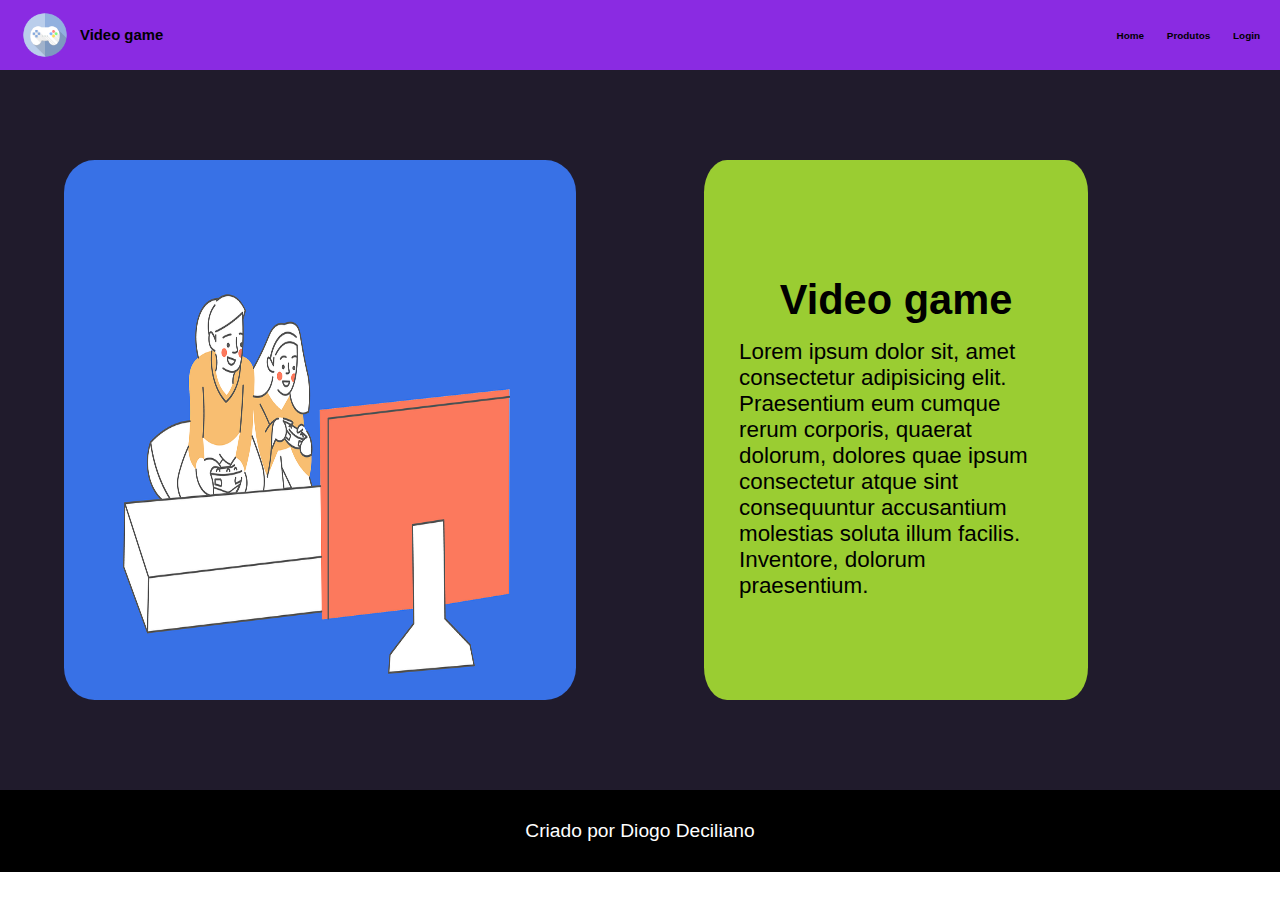
<file: index.html>
<!DOCTYPE html>
<html lang="en">
<head>
    <meta charset="UTF-8">
    <meta http-equiv="X-UA-Compatible" content="IE=edge">
    <meta name="viewport" content="width=device-width, initial-scale=1.0">
    <link rel="stylesheet" href="css/style.css">
    <link rel="stylesheet" href="css/navbar.css">
    <link rel="shortcut icon" href="imag/favicon.ico" type="image/x-icon">
    <link rel="stylesheet" type="text/css" href="css/navbar.css">
    <title>Home</title>
</head>
<body>
    <header>
        <a href="index.html" class="logo">
            <img src="imag/logo.png" alt="logo">
            <h2>Video game</h2>
        </a>
        <nav>
            <a href="index.html" class="nav-link">Home</a>
            <a href="" class="nav-link">Produtos</a>
            <a href="login.html" class="nav-link">Login</a>
        </nav>
    </header>

    <section class="flex-container">

        <div id="content-img">
            <img class="content-img" src="imag/jogando.png" alt="foto">
        </div>

        <div id="content-text">
            <div class="content-text">
                <h1>Video game</h1>
                <p>Lorem ipsum dolor sit, amet consectetur
                adipisicing elit. Praesentium eum cumque 
                rerum corporis, quaerat dolorum, dolores 
                quae ipsum consectetur atque sint consequuntur 
                accusantium molestias soluta illum facilis. 
                Inventore, dolorum praesentium.</p>
            </div>
        </div>

    </section>

    <footer>
        <div id="footer">
            <p>Criado por <a target="_blanc" href="https://github.com/Deciliano">Diogo Deciliano</a></p>
        </div>
    </footer>
</body>
</html>
</file>
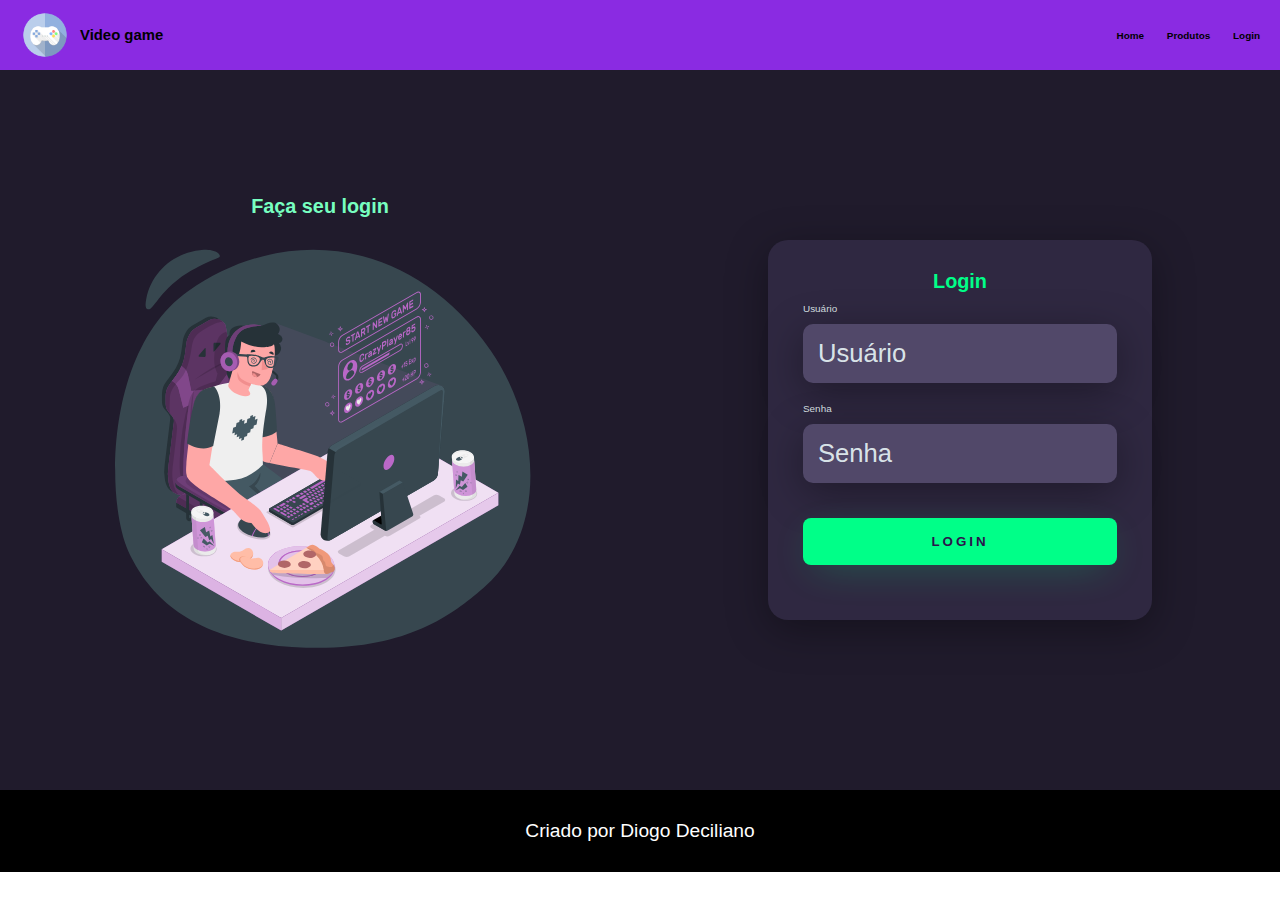
<file: login.html>
<!DOCTYPE html>
<html lang="en">
<head>
    <meta charset="UTF-8">
    <meta http-equiv="X-UA-Compatible" content="IE=edge">
    <meta name="viewport" content="width=device-width, initial-scale=1.0">
    <link rel="shortcut icon" href="imag/favicon.ico" type="image/x-icon">
    <link rel="stylesheet" href="css/login.css">
    <link rel="stylesheet" href="css/navbar.css">
    <title>Login</title>
</head>
<body>
    <header>
        <a href="index.html" class="logo">
            <img src="imag/logo.png" alt="logo">
            <h2>Video game</h2>
        </a>
        <nav>
            <a href="index.html" class="nav-link">Home</a>
            <a href="#" class="nav-link">Produtos</a>
            <a href="login.html" class="nav-link">Login</a>
        </nav>
    </header>

    <main class="main-login">

        <div class="left-login">
            <h1>Faça seu login</h1>
            <img src="imag/gamer-ani.svg" name="gamer" class="left-login-image" alt="gamer">
        </div>

        <div class="right-login">
            <div class="card-login">
                <h1>Login</h1>
                <div class="text-area">
                    <label for="usuario">Usuário</label>
                    <input type="text" name="usuario" placeholder="Usuário">
                </div>
                <div class="text-area">
                    <label for="senha">Senha</label>
                    <input type="password" placeholder="Senha">
                </div>
                <button class="btn-login">Login</button>
            </div>
        </div>
        
    </main>
    
     <footer>
        <div id="footer">
            <p>Criado por <a target="_blanc" href="https://github.com/Deciliano">Diogo Deciliano</a></p>
        </div>
    </footer>
</body>
</html>
</file>
<file: css/style.css>
*{
    margin: 0;
    padding: 0;
    box-sizing: border-box;
}

body{
    font-family: sans-serif;
    font-size: 62%;  
}

a{
    text-decoration: none;
}

/*Container*/

.flex-container{
    background-color: #201b2c;
    width: 100vw;
    height: 80vh;
    align-items: center;
    display: flex;
    justify-content: center;
}

#content-img{
    width: 40vw;
    height: 60vh;
    justify-content: center;
    align-items: center;
    display: flex;
    flex-direction: column;
}


@media(max-width: 700px){
    #content-img{
        margin-top: 15vh;
        width: 40vw;
    }
}

.content-img{
    display: flex;
    border-radius: 6%;
    height: 60vh;
    width: 40vw;
}

.content-img:hover{
    border: 2px solid yellowgreen;
}

#content-text{
    width: 50vw;
    height: 80vh;
    display: flex;
    align-items: center;
    justify-content: center;
}

@media(max-width: 1023px){
    #content-text h1{
        font-size: 1.8rem;
    }
}

@media(max-width: 945px){
    #content-text h1{
        margin-top: 5vh;
        font-size: 1.5;
    }
    #content-text p{
        margin-bottom: 5vh;
    }
}

@media (max-width:871px){
    #content-text h1{
        font-size: 1.4rem;
    }

    #content-text p{
        font-size: 1.1rem;
    }
}

@media(max-width:671px){
    #content-text
}

.content-text h1{
    font-size: 2.6rem;
    margin: 15px 15px;
    text-align: center;
}

.content-text p{
    font-size: 1.4rem;
}


.content-text{
    font-size: 1.6rem;
    display: flex;
    width: 30vw;
    height: 60vh;
    align-items: center;
    justify-content: center;
    flex-direction: column;
    padding: 30px 35px;
    background-color: yellowgreen;
    border-radius: 6%;
}

@media (max-width: 850px){
    .content-text{
        font-size: 1.3rem;
    }
}

@media (max-width:624px){
    .content-text{
        font-size: .5rem;
    }
}

.content-text:hover{
    border: 2px solid blue;
}

@media (max-width:700px){

    body{
        max-height: 100vh;
    }

    .flex-container{
        flex-direction: column;
    }

    #content-img{
        height: 20vh;
        width: 20vw;
    }

    #content-text{
        height: 65vh;
    }
}

/*Footer*/

footer{
    font-size: 1.2rem;
    color: white;
    text-align: center;
    background-color: black;
    padding: 30px;
}

footer a{
    font-size: 1.2rem;
    color: white;
}

footer a:hover{
    color: green;
}
</file>
<file: css/navbar.css>
/*Header*/

body{
    font-family: sans-serif;
}

a{
    text-decoration: none;
    color: black;
}

header{
    display: flex;
    min-height: 70px;
    background-color: blueviolet;
    justify-content: space-between;
    align-items: center;
    padding: 10px;
}

.logo{
    display: flex;
    align-items: center;
    padding-left: 10px;
}

.logo h2{
    margin-left: 10px;
}

.logo img{
    height: 50px;
}

nav a{
    font-weight: 600;
    padding: 10px;
}

nav a:hover{
    color: white;
}

@media (max-width:700px){
    header{
        flex-direction: column;
    }

    nav{
        padding: 10px 0;
    }
}
</file>
<file: css/login.css>
*{
    margin: 0;
    padding: 0;
    box-sizing: border-box;
}

body{
    font-size: 62%;
    font-family: sans-serif;  
}

a{
    text-decoration: none;
}

.main-login{
    display: flex;
    width: 100vw;
    min-height: 80vh;
    background-color: #201b2c;
    justify-content: center; /*Eixo-x*/
    align-items: center; /*Eixo-Y*/
}

@media(max-width:720px){
    .main-login{
        flex-direction: column;
    }
}

.left-login{
    width: 50vw;
    height: 80vh;
    display: flex;
    justify-content: center;
    align-items: center;
    flex-direction: column;
}

.left-login h1{
    color: #77ffc0;
}

.left-login-image{
    width: 35vw;
}

@media(max-width:720px){
    .left-login-image{
        min-width: 35vh;
    }
}

.right-login{
    width: 50vw;
    height: 80vh;
    display: flex;
    align-items: center;
    justify-content: center;
}

@media(max-width:720px){
    .card-login{
        min-width: 50vw;
    }
}

.card-login{
    width: 60%;
    display: flex;
    align-items: center;
    justify-content: center;
    flex-direction: column;
    padding: 30px 35px;
    background: #2f2841;
    border-radius: 20px;
    box-shadow: 0px 10px 40px #00000056;
}

.card-login h1{
    color: #00ff88;
    font-weight: 800; /*Peso da fonte*/
    margin: 0;
}

.text-area{
    width: 100%;
    margin: 10px 0;
    display: flex;
    flex-direction: column;
    align-items: flex-start;
    justify-content: center;
}

.text-area input{
    width: 100%;
    border: none;
    border-radius: 10px;
    padding: 15px;
    background: #514869;
    color: #f0ffffde;
    font-size: 1.6rem;
    box-shadow: 0px 10px 40px #00000056;
    outline: none; /*tira marcação do input*/
}

.text-area label{
    color: #f0ffffde;
    margin-bottom: 10px;
}

.text-area input::placeholder{
    color: #f0ffffde;
}

.btn-login{
    width: 100%;
    padding: 16px 0px;
    margin: 25px;
    border: none;
    border-radius: 8px;
    outline: none;
    text-transform: uppercase;
    font-weight: 800;
    letter-spacing: 3px; /*espaçamento entre as letras*/
    color: #2b134b;
    background: #00ff88;
    cursor: pointer;
    box-shadow: 0 10px 40px -12px #00ff8052;
}

@media (max-width:600px){
    .main-login{
        flex-direction: column;
    }
}


/*Footer*/

footer{
    font-size: 1.2rem;
    color: white;
    text-align: center;
    background-color: black;
    padding: 30px;
}

footer a{
    font-size: 1.2rem;
    color: white;
}

footer a:hover{
    color: green;
}
</file>
